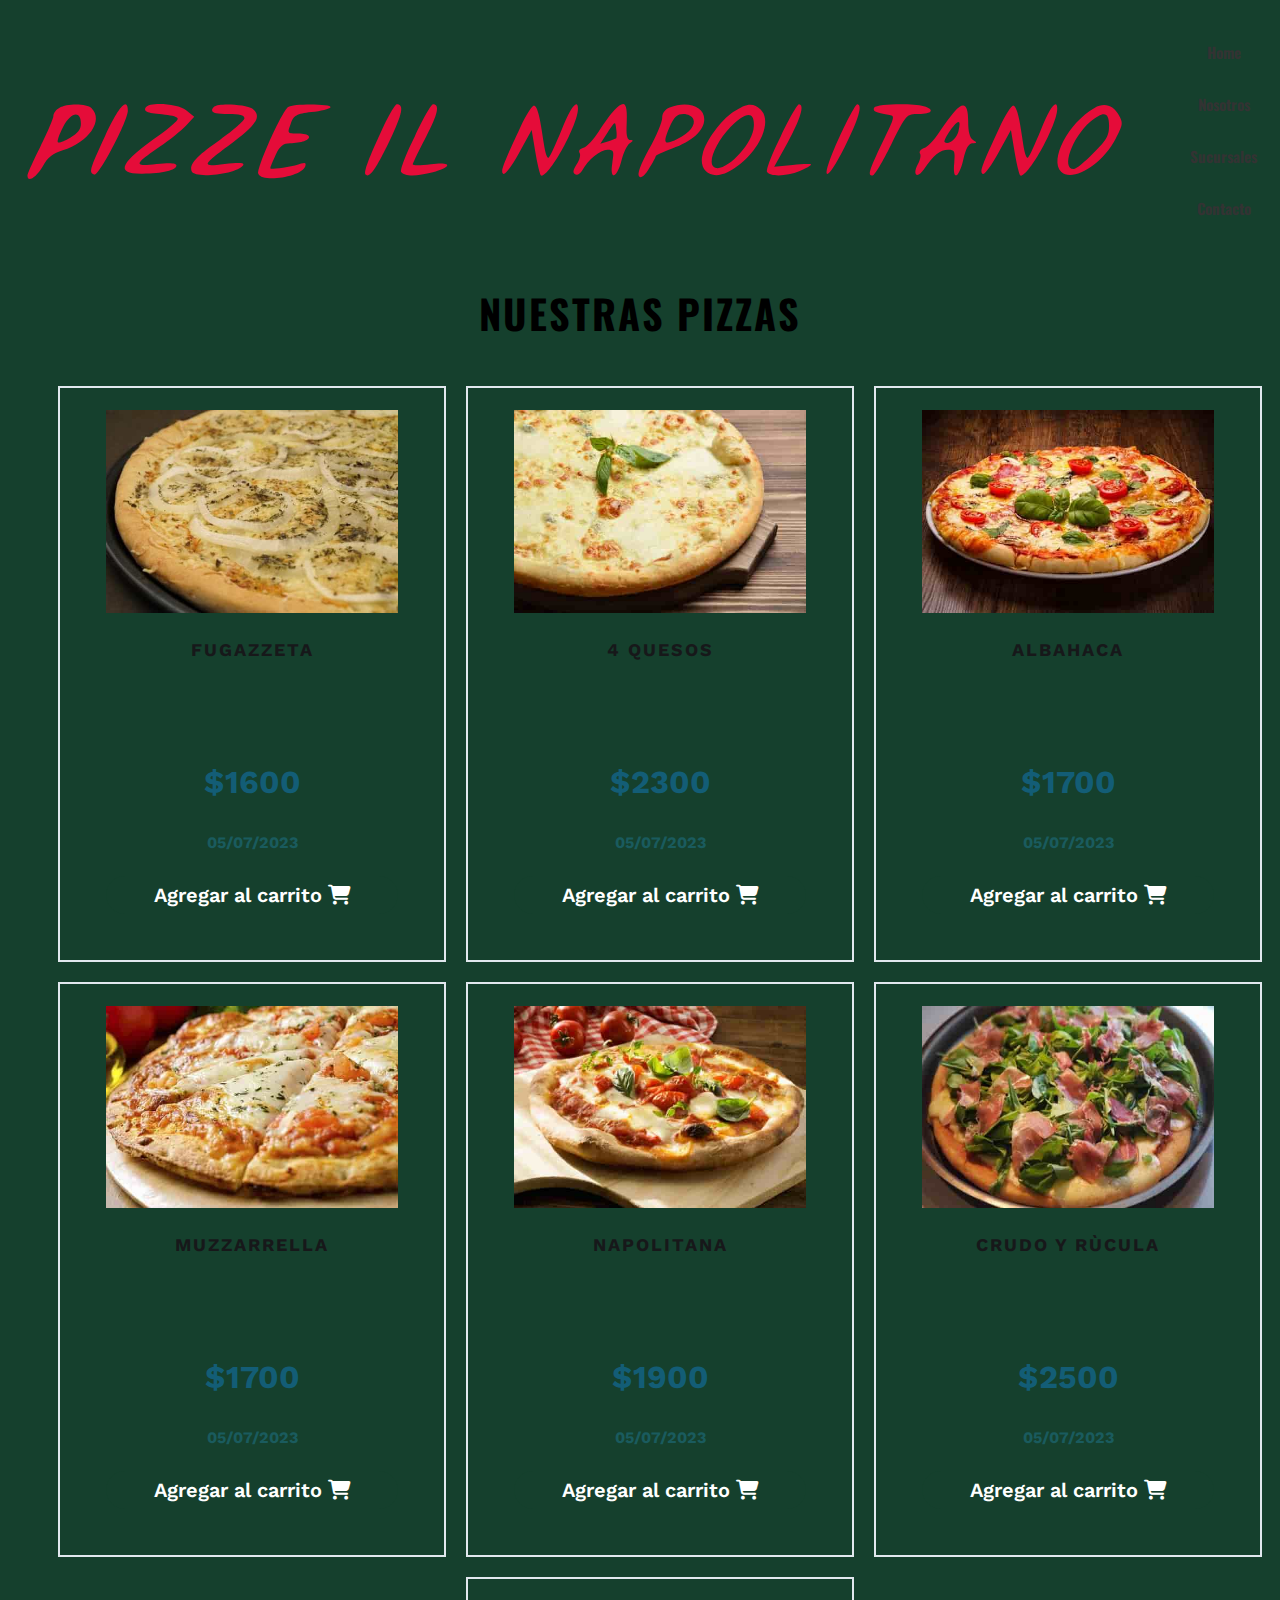
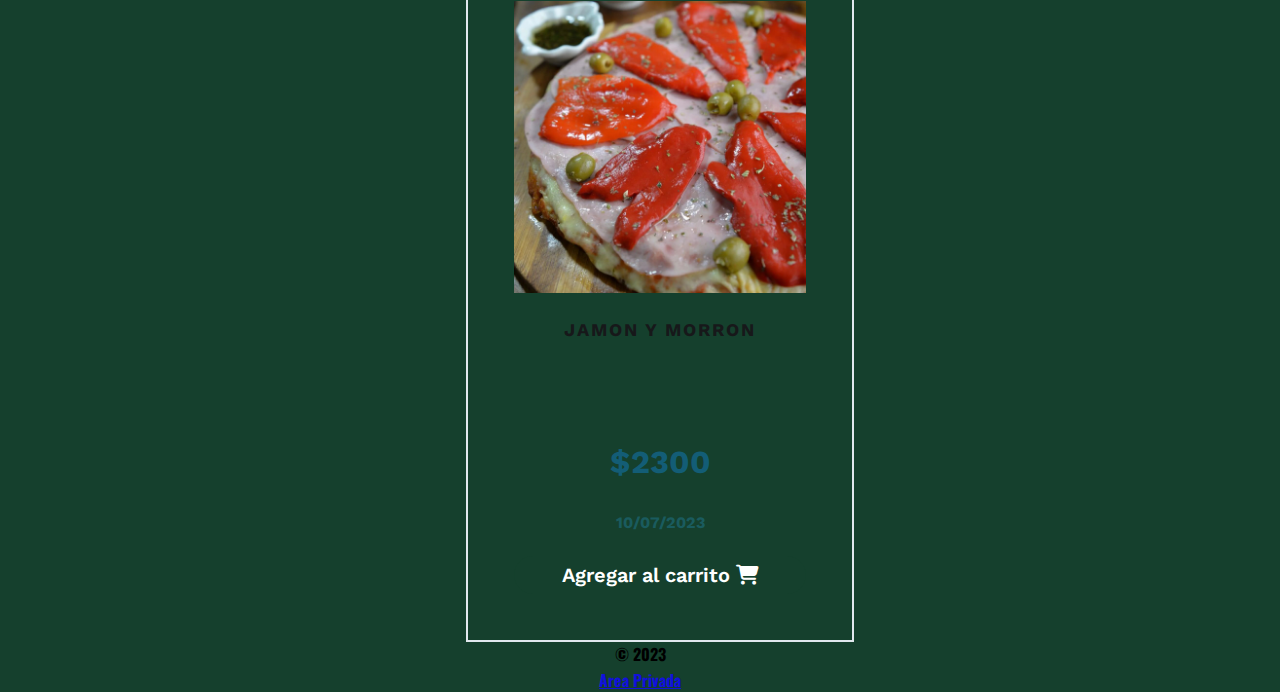
<file: index.html>
<!DOCTYPE html>
<html lang="en">
  <head>
    <meta charset="UTF-8" />
    <meta name="viewport" content="width=device-width, initial-scale=1.0" />
    <title>Pizzerìa Pizze il Napolitano</title>
    <link href="css/fontawesome.css" rel="stylesheet" />
    <link href="css/brands.css" rel="stylesheet" />
    <link href="css/solid.css" rel="stylesheet" />
    <link rel="stylesheet" href="css/styles.css" />
    <link rel="preconnect" href="https://fonts.googleapis.com" />
    <link rel="preconnect" href="https://fonts.gstatic.com" crossorigin />
    <link
      href="https://fonts.googleapis.com/css2?family=Oswald:wght@700&display=swap"
      rel="stylesheet"
    />
    <link rel="preconnect" href="https://fonts.googleapis.com" />
    <link rel="preconnect" href="https://fonts.gstatic.com" crossorigin />
    <link
      href="https://fonts.googleapis.com/css2?family=Work+Sans:ital,wght@1,600&display=swap"
      rel="stylesheet"
    />
  </head>
  <body>
    <header>
      <div id="header-container">
        <svg
          width="348pt"
          height="44pt"
          version="1.0"
          viewBox="0 0 348 44"
          xmlns="http://www.w3.org/2000/svg"
        >
          <g transform="translate(0 44) scale(.1 -.1)" fill="#e50c39">
            <path
              d="m158 289c-10-5-18-17-18-25s-18-50-40-94-40-84-40-90c0-23 26-7 47 28 16 29 32 41 62 50 80 25 127 92 89 130-15 15-76 15-100 1zm67-49c0-17-10-30-33-43-18-11-35-17-38-14s4 24 16 47c24 46 55 52 55 10z"
            />
            <path
              d="m300 203c-49-106-51-114-33-120 14-5 103 166 103 197 0 45-28 14-70-77z"
            />
            <path
              d="m425 290c-8-13 8-18 60-22 22-2 40-7 39-13 0-5-25-27-54-48-126-88-142-122-55-121 62 0 105 11 105 25 0 8-19 9-61 5-72-9-71-2 9 53 31 21 68 51 82 66l25 27-24 19c-25 21-115 27-126 9z"
            />
            <path
              d="m637 293c-17-16-3-23 43-23 35 0 50-4 50-13 0-7-34-37-75-66-75-52-96-76-88-98 9-24 142-8 159 19 5 8-11 9-57 4-74-9-74-8 29 69 71 53 86 80 56 102-18 13-105 18-117 6z"
            />
            <path
              d="m865 292c-20-14-98-190-92-206 11-29 134-10 145 23 3 10 0 12-13 8-26-11-95-20-95-14 0 4 8 22 17 42 13 27 23 35 44 35 15 0 34 3 43 6 28 11 17 24-18 24-34 0-34 0-23 30 10 26 17 30 64 36 29 3 56 10 59 15 6 11-117 12-131 1z"
            />
            <path
              d="m1160 233c-47-101-63-143-56-150 12-12 33 19 75 106 39 82 45 111 21 111-4 0-22-30-40-67z"
            />
            <path
              d="m1256 201c-27-54-46-103-42-110 9-14 49-14 98-1 62 18 58 33-6 25-31-4-56-4-56-1 0 4 18 42 41 86 37 70 43 100 21 100-5 0-30-44-56-99z"
            />
            <path
              d="m1581 227c-56-120-61-136-51-142 5-3 27 26 48 65l39 71 11-67c6-36 14-69 17-73 19-18 115 153 115 205 0 34-23 5-51-66-17-41-34-79-39-84s-11 13-15 40c-12 86-20 117-30 120-6 2-25-29-44-69z"
            />
            <path
              d="m1872 282c-9-9-30-38-47-64-16-26-38-49-48-52-11-3-16-9-12-16 4-6 0-22-9-35-11-17-13-26-5-31 7-4 16 2 22 12 19 34 56 64 78 64 20 0 21-4 15-41-9-56 15-48 29 10 6 23 17 46 25 51 11 7 12 10 2 10-9 0-13 12-12 38 4 78-3 89-38 54zm6-87c-2-1-13-6-26-10l-23-7 23 36c23 35 23 35 26 10 2-14 2-27 0-29z"
            />
            <path
              d="m2043 290c-15-6-23-18-23-32 0-13-18-56-41-97-26-48-37-77-30-84 6-6 17 2 30 24 12 19 21 36 21 39s23 14 51 24c62 21 99 56 99 90 0 40-53 58-107 36zm73-35c8-19-11-42-48-61-42-22-47-15-26 34 15 33 24 42 44 42 13 0 27-7 30-15z"
            />
            <path
              d="m2239 276c-38-26-84-89-94-129-14-53 27-82 78-56 87 45 143 152 101 193-22 22-44 20-85-8zm64-44c-2-58-97-152-125-124-17 17 10 77 53 122 48 49 75 50 72 2z"
            />
            <path
              d="m2386 201c-27-54-46-103-42-110 10-15 60-14 101 3 19 8 35 17 35 20 0 2-26 2-57-1l-57-6 42 76c39 71 53 117 34 117-4 0-30-44-56-99z"
            />
            <path
              d="m2567 198c-61-132-47-157 17-29 43 85 56 131 38 131-4 0-29-46-55-102z"
            />
            <path
              d="m2675 290c-7-11 6-17 43-22 22-3 22-4-18-86-42-88-46-102-30-102 6 0 31 43 57 95 47 95 48 95 85 95 42 0 51 14 16 24-37 10-146 7-153-4z"
            />
            <path
              d="m2923 278c-11-13-33-42-48-65s-36-45-46-48c-11-4-16-11-13-17 4-5 1-21-7-34-17-33-1-45 20-14 27 42 50 60 74 60 20 0 22-4 19-40-6-57 14-50 28 10 8 35 17 50 28 50 15 0 15 2 2 10-10 6-15 25-15 56 0 54-13 64-42 32zm12-61c-6-24-32-44-43-33-2 3 6 19 18 36 25 35 34 34 25-3z"
            />
            <path
              d="m3061 227c-56-120-61-136-51-142 5-3 27 26 48 65l39 71 11-67c6-36 14-69 17-73 19-18 115 153 115 205 0 34-23 5-51-66-17-41-34-79-39-84s-11 13-15 40c-12 86-20 117-30 120-6 2-25-29-44-69z"
            />
            <path
              d="m3355 289c-81-46-140-160-103-197 34-34 126 21 168 101 23 44 24 49 10 74-17 31-45 39-75 22zm45-55c0-31-8-45-49-85-26-27-53-49-60-49-40 0-5 98 51 146 42 35 58 31 58-12z"
            />
          </g>
        </svg>
        <nav>
          <ul>
            <li><a href="#">Home</a></li>
            <li><a href="Nosotros.html">Nosotros</a></li>
            <li><a href="Sucursales.html">Sucursales</a></li>
            <li><a href="Contact.html">Contacto</a></li>
          </ul>
        </nav>
      </div>
    </header>
    <div class="main-content">
      <h2>NUESTRAS PIZZAS</h2>
      <ul class="gallery">
        <li>
          <div class="box">
            <figure>
              <img src="img\fugazzeta_cleanup (2).jpg" alt="Pizza Fugazzeta" />
              <figcaption>
                <h3>Fugazzeta</h3>
                <p>$1600</p>
                <time>05/07/2023</time>
                <br /><button class="button" value="1">
                  Agregar al carrito <i class="fa-solid fa-cart-shopping"></i>
                </button>
              </figcaption>
            </figure>
          </div>
        </li>
        <li>
          <div class="box">
            <figure>
              <img src="img\pizza-4-quesos (2).jpg" alt="Pizza 4 Quesos" />
              <figcaption>
                <h3>4 Quesos</h3>
                <p>$2300</p>
                <time>05/07/2023</time>
                <br /><button class="button" value="2">
                  Agregar al carrito <i class="fa-solid fa-cart-shopping"></i>
                </button>
              </figcaption>
            </figure>
          </div>
        </li>
        <li>
          <div class="box">
            <figure>
              <img
                src="img\pizza-de-albahaca (2).jpg"
                alt="Pizza de Albahaca"
              />
              <figcaption>
                <h3>Albahaca</h3>
                <p>$1700</p>
                <time>05/07/2023</time>
                <br /><button class="button" value="3">
                  Agregar al carrito <i class="fa-solid fa-cart-shopping"></i>
                </button>
              </figcaption>
            </figure>
          </div>
        </li>
        <li>
          <div class="box">
            <figure>
              <img src="img\pizza-muzzarella (2).jpg" alt="Pizza Muzzarella" />
              <figcaption>
                <h3>Muzzarrella</h3>
                <p>$1700</p>
                <time>05/07/2023</time>
                <br /><button class="button" value="4">
                  Agregar al carrito <i class="fa-solid fa-cart-shopping"></i>
                </button>
              </figcaption>
            </figure>
          </div>
        </li>
        <li>
          <div class="box">
            <figure>
              <img src="img\pizza-napolitana (2).jpg" alt="Pizza Napolitana" />
              <figcaption>
                <h3>Napolitana</h3>
                <p>$1900</p>
                <time>05/07/2023</time>
                <br /><button class="button" value="5">
                  Agregar al carrito <i class="fa-solid fa-cart-shopping"></i>
                </button>
              </figcaption>
            </figure>
          </div>
        </li>
        <li>
          <div class="box">
            <figure>
              <img
                src="img\pizza-rucula-y-jamon-crudo (2).jpg"
                alt="Pizza Crudo y Rucula"
              />
              <figcaption>
                <h3>Crudo y Rùcula</h3>
                <p>$2500</p>
                <time>05/07/2023</time>
                <br /><button class="button" value="6">
                  Agregar al carrito <i class="fa-solid fa-cart-shopping"></i>
                </button>
              </figcaption>
            </figure>
          </div>
        </li>
        <li>
          <div class="box">
            <figure>
              <img src="img/jamon y morron (2).jpeg" alt="Jamon y Morron" />
              <figcaption>
                <h3>Jamon y Morron</h3>
                <p>$2300</p>
                <time>10/07/2023</time>
                <br /><button class="button" value="7">
                  Agregar al carrito <i class="fa-solid fa-cart-shopping"></i>
                </button>
              </figcaption>
            </figure>
          </div>
        </li>
      </ul>
    </div>
    <a href="login.html">Area Privada</a>
    <footer><p>&copy; 2023</p></footer>
    <script src="js/main.js"></script>
  </body>
</html>
</file>
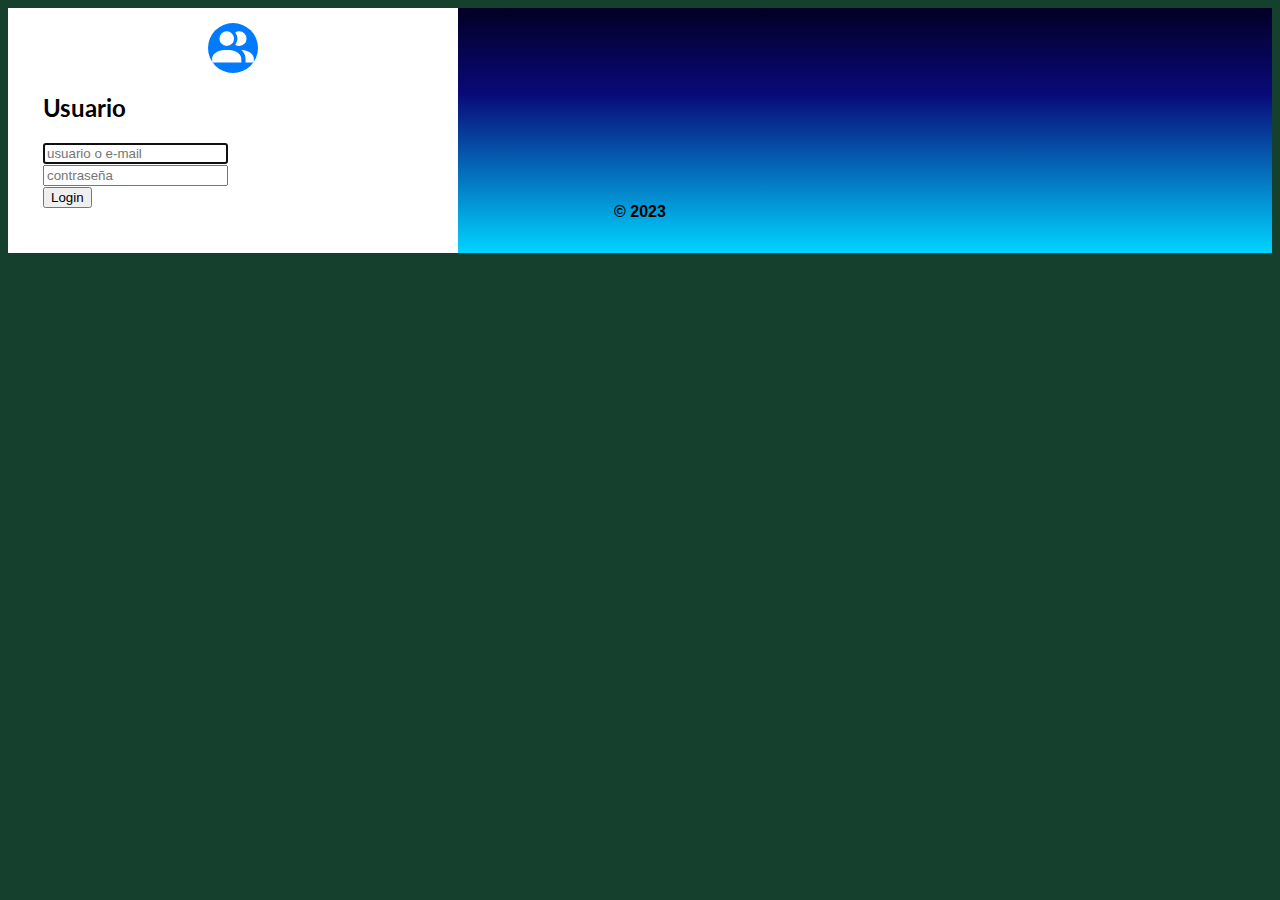
<file: login.html>
<!DOCTYPE html>
<html lang="en">
  <head>
    <meta charset="UTF-8" />
    <meta name="viewport" content="width=, initial-scale=1.0" />
    <title>Pizzeria</title>
    <link rel="stylesheet" href="css/styles.css" />
    <link
      href="https://cdn.jsdelivr.net/npm/bootstrap@5.0.2/dist/css/bootstrap.min.css"
      rel="stylesheet"
      integrity="sha384-EVSTQN3/azprG1Anm3QDgpJLIm9Nao0Yz1ztcQTwFspd3yD65VohhpuuCOmLASjC"
      crossorigin="anonymous"
    />
    <link rel="preconnect" href="https://fonts.googleapis.com" />
    <link rel="preconnect" href="https://fonts.gstatic.com" crossorigin />
    <link
      href="https://fonts.googleapis.com/css2?family=Lato:ital@1&display=swap"
      rel="stylesheet"
    />
    <link rel="preconnect" href="https://fonts.googleapis.com" />
    <link rel="preconnect" href="https://fonts.gstatic.com" crossorigin />
    <link
      href="https://fonts.googleapis.com/css2?family=Lato&display=swap"
      rel="stylesheet"
    />
  </head>
  <body>
    <div
      class="container d-flex align-items-center justify-content-center vh-100"
    >
      <form class="form-sigin" action="login.php" method="post" accept-charset="UTF-8">
        <div class="icon d-flex align-items-center justify-content-center">
          <svg
            xmlns="http://www.w3.org/2000/svg"
            width="40"
            height="40"
            viewBox="0 0 24 24"
          >
            <path
              fill="currentColor"
              d="M16 17v2H2v-2s0-4 7-4s7 4 7 4m-3.5-9.5A3.5 3.5 0 1 0 9 11a3.5 3.5 0 0 0 3.5-3.5m3.44 5.5A5.32 5.32 0 0 1 18 17v2h4v-2s0-3.63-6.06-4M15 4a3.39 3.39 0 0 0-1.93.59a5 5 0 0 1 0 5.82A3.39 3.39 0 0 0 15 11a3.5 3.5 0 0 0 0-7Z"
            />
          </svg>
        </div>
        <h2>Usuario</h2>
        <input
          class="form-control"
          type="text" name="username" 
          placeholder="usuario o e-mail"
          required
          autofocus
        />
        <br />
        <input
          class="form-control"
          type="password" name="password"
          placeholder="contraseña"
          required
        />
        <br />
        <div class="text-center">
          <button btn btn-primary btn-lg btn-block>Login</button>
        </div>
      </form>
    </div>
    <footer><p>&copy; 2023</p></footer>
    <script
      src="https://cdn.jsdelivr.net/npm/bootstrap@5.0.2/dist/js/bootstrap.bundle.min.js"
      integrity="sha384-MrcW6ZMFYlzcLA8Nl+NtUVF0sA7MsXsP1UyJoMp4YLEuNSfAP+JcXn/tWtIaxVXM"
      crossorigin="anonymous"
    ></script>
  </body>
</html>
</file>
<file: css/styles.css>
body {
  background-color: #15402d;
}

.container {
  font-family: "Lato", sans-serif;
  background: rgb(2, 0, 36);
  background: linear-gradient(
    180deg,
    rgba(2, 0, 36, 1) 0%,
    rgba(9, 9, 121, 1) 35%,
    rgba(0, 212, 255, 1) 100%
  );
}

#header-container {
  display: flex;
  flex-direction: row;
  justify-content: space-between;
  align-items: center;
  margin-top: 10px;
  font-family: "Oswald", sans-serif;
}
nav {
  display: flex;
  flex-direction: row;
}
nav ul li {
  list-style: none;
  display: inline;
}
nav ul li a {
  padding: 15px;
  text-decoration: none;
  color: #333;
  font-size: 15px;
}
nav ul li a:hover {
  background: #e50c39;
  color: #fff;
}
.main-content h2 {
  display: flex;
  justify-content: center;
  font-family: "Oswald", sans-serif;
  font-size: 2.5rem;
  color: #000;
  letter-spacing: 2px;
}
.gallery {
  font-family: "Work Sans", sans-serif;
  display: flex;
  justify-content: center;
  flex-wrap: wrap;
}
.gallery li {
  display: flex;
  list-style: none;
  width: calc(100% / 3);
  padding: 10px;
  box-sizing: border-box;
}
.gallery li .box {
  border: 2px solid #e1e8ee;
  padding: 6px 6px 30px 6px;
}
.gallery li .box img {
  width: 100%;
  max-width: 100%;
  height: auto;
  margin-bottom: 6px;
  justify-content: center;
}
h3 {
  margin-bottom: 6px;
  text-align: center;
  font-size: 1.125rem;
  font-weight: bold;
  line-height: 100%;
  text-transform: uppercase;
  color: #17181a;
  letter-spacing: 2px;
  height: 10vh;
}
p {
  text-align: center;
  font-size: 2rem;
  font-weight: bold;
  color: #135d76;
}
time {
  display: flex;
  justify-content: center;
  font-size: 1rem;
  font-weight: bold;
  color: #1a5b5e;
}
.button {
  margin-top: 5px;
  width: 100%;
  padding: 7px;
  border: none;
  background-color: #15402d;
  border-radius: 20px;
  cursor: pointer;
  font-size: 1.25rem;
  font-weight: 600;
  color: #fff;
  font-family: "Work Sans", sans-serif;
}
footer p {
  display: flex;
  justify-content: center;
  color: #000;
  font-size: 1rem;
  font-family: "Oswald", sans-serif;
  font-weight: bold;
  margin-top: -50px;
}

@media (max-width: 960px) {
  #header-container {
    flex-direction: column;
  }
  .gallery {
    flex-direction: column;
    margin-top: 60px;
  }
  .gallery li {
    width: 100%;
    justify-content: center;
  }
} /*css querys*/
svg {
  width: 100%;
  max-width: 100%;
  height: auto;
}
a {
  display: flex;
  justify-content: center;
  color: #11d;
  font-size: 1rem;
  font-family: "Oswald", sans-serif;
  font-weight: bold;
}

.form-sigin {
  max-width: 380px;
  background-color: #fff;
  border: none;
  padding: 15px 35px 45px 35px;
}

.icon {
  width: 50px;
  height: 50px;
  color: #fff;
  background-color: #007bff;
  border-radius: 50%;
  margin: 0 auto;
  margin-bottom: 10px;
}
</file>
<file: css/brands.css>
/*!
 * Font Awesome Free 6.4.0 by @fontawesome - https://fontawesome.com
 * License - https://fontawesome.com/license/free (Icons: CC BY 4.0, Fonts: SIL OFL 1.1, Code: MIT License)
 * Copyright 2023 Fonticons, Inc.
 */
:root, :host {
  --fa-style-family-brands: 'Font Awesome 6 Brands';
  --fa-font-brands: normal 400 1em/1 'Font Awesome 6 Brands'; }

@font-face {
  font-family: 'Font Awesome 6 Brands';
  font-style: normal;
  font-weight: 400;
  font-display: block;
  src: url("../webfonts/fa-brands-400.woff2") format("woff2"), url("../webfonts/fa-brands-400.ttf") format("truetype"); }

.fab,
.fa-brands {
  font-weight: 400; }

.fa-monero:before {
  content: "\f3d0"; }

.fa-hooli:before {
  content: "\f427"; }

.fa-yelp:before {
  content: "\f1e9"; }

.fa-cc-visa:before {
  content: "\f1f0"; }

.fa-lastfm:before {
  content: "\f202"; }

.fa-shopware:before {
  content: "\f5b5"; }

.fa-creative-commons-nc:before {
  content: "\f4e8"; }

.fa-aws:before {
  content: "\f375"; }

.fa-redhat:before {
  content: "\f7bc"; }

.fa-yoast:before {
  content: "\f2b1"; }

.fa-cloudflare:before {
  content: "\e07d"; }

.fa-ups:before {
  content: "\f7e0"; }

.fa-wpexplorer:before {
  content: "\f2de"; }

.fa-dyalog:before {
  content: "\f399"; }

.fa-bity:before {
  content: "\f37a"; }

.fa-stackpath:before {
  content: "\f842"; }

.fa-buysellads:before {
  content: "\f20d"; }

.fa-first-order:before {
  content: "\f2b0"; }

.fa-modx:before {
  content: "\f285"; }

.fa-guilded:before {
  content: "\e07e"; }

.fa-vnv:before {
  content: "\f40b"; }

.fa-square-js:before {
  content: "\f3b9"; }

.fa-js-square:before {
  content: "\f3b9"; }

.fa-microsoft:before {
  content: "\f3ca"; }

.fa-qq:before {
  content: "\f1d6"; }

.fa-orcid:before {
  content: "\f8d2"; }

.fa-java:before {
  content: "\f4e4"; }

.fa-invision:before {
  content: "\f7b0"; }

.fa-creative-commons-pd-alt:before {
  content: "\f4ed"; }

.fa-centercode:before {
  content: "\f380"; }

.fa-glide-g:before {
  content: "\f2a6"; }

.fa-drupal:before {
  content: "\f1a9"; }

.fa-hire-a-helper:before {
  content: "\f3b0"; }

.fa-creative-commons-by:before {
  content: "\f4e7"; }

.fa-unity:before {
  content: "\e049"; }

.fa-whmcs:before {
  content: "\f40d"; }

.fa-rocketchat:before {
  content: "\f3e8"; }

.fa-vk:before {
  content: "\f189"; }

.fa-untappd:before {
  content: "\f405"; }

.fa-mailchimp:before {
  content: "\f59e"; }

.fa-css3-alt:before {
  content: "\f38b"; }

.fa-square-reddit:before {
  content: "\f1a2"; }

.fa-reddit-square:before {
  content: "\f1a2"; }

.fa-vimeo-v:before {
  content: "\f27d"; }

.fa-contao:before {
  content: "\f26d"; }

.fa-square-font-awesome:before {
  content: "\e5ad"; }

.fa-deskpro:before {
  content: "\f38f"; }

.fa-sistrix:before {
  content: "\f3ee"; }

.fa-square-instagram:before {
  content: "\e055"; }

.fa-instagram-square:before {
  content: "\e055"; }

.fa-battle-net:before {
  content: "\f835"; }

.fa-the-red-yeti:before {
  content: "\f69d"; }

.fa-square-hacker-news:before {
  content: "\f3af"; }

.fa-hacker-news-square:before {
  content: "\f3af"; }

.fa-edge:before {
  content: "\f282"; }

.fa-napster:before {
  content: "\f3d2"; }

.fa-square-snapchat:before {
  content: "\f2ad"; }

.fa-snapchat-square:before {
  content: "\f2ad"; }

.fa-google-plus-g:before {
  content: "\f0d5"; }

.fa-artstation:before {
  content: "\f77a"; }

.fa-markdown:before {
  content: "\f60f"; }

.fa-sourcetree:before {
  content: "\f7d3"; }

.fa-google-plus:before {
  content: "\f2b3"; }

.fa-diaspora:before {
  content: "\f791"; }

.fa-foursquare:before {
  content: "\f180"; }

.fa-stack-overflow:before {
  content: "\f16c"; }

.fa-github-alt:before {
  content: "\f113"; }

.fa-phoenix-squadron:before {
  content: "\f511"; }

.fa-pagelines:before {
  content: "\f18c"; }

.fa-algolia:before {
  content: "\f36c"; }

.fa-red-river:before {
  content: "\f3e3"; }

.fa-creative-commons-sa:before {
  content: "\f4ef"; }

.fa-safari:before {
  content: "\f267"; }

.fa-google:before {
  content: "\f1a0"; }

.fa-square-font-awesome-stroke:before {
  content: "\f35c"; }

.fa-font-awesome-alt:before {
  content: "\f35c"; }

.fa-atlassian:before {
  content: "\f77b"; }

.fa-linkedin-in:before {
  content: "\f0e1"; }

.fa-digital-ocean:before {
  content: "\f391"; }

.fa-nimblr:before {
  content: "\f5a8"; }

.fa-chromecast:before {
  content: "\f838"; }

.fa-evernote:before {
  content: "\f839"; }

.fa-hacker-news:before {
  content: "\f1d4"; }

.fa-creative-commons-sampling:before {
  content: "\f4f0"; }

.fa-adversal:before {
  content: "\f36a"; }

.fa-creative-commons:before {
  content: "\f25e"; }

.fa-watchman-monitoring:before {
  content: "\e087"; }

.fa-fonticons:before {
  content: "\f280"; }

.fa-weixin:before {
  content: "\f1d7"; }

.fa-shirtsinbulk:before {
  content: "\f214"; }

.fa-codepen:before {
  content: "\f1cb"; }

.fa-git-alt:before {
  content: "\f841"; }

.fa-lyft:before {
  content: "\f3c3"; }

.fa-rev:before {
  content: "\f5b2"; }

.fa-windows:before {
  content: "\f17a"; }

.fa-wizards-of-the-coast:before {
  content: "\f730"; }

.fa-square-viadeo:before {
  content: "\f2aa"; }

.fa-viadeo-square:before {
  content: "\f2aa"; }

.fa-meetup:before {
  content: "\f2e0"; }

.fa-centos:before {
  content: "\f789"; }

.fa-adn:before {
  content: "\f170"; }

.fa-cloudsmith:before {
  content: "\f384"; }

.fa-pied-piper-alt:before {
  content: "\f1a8"; }

.fa-square-dribbble:before {
  content: "\f397"; }

.fa-dribbble-square:before {
  content: "\f397"; }

.fa-codiepie:before {
  content: "\f284"; }

.fa-node:before {
  content: "\f419"; }

.fa-mix:before {
  content: "\f3cb"; }

.fa-steam:before {
  content: "\f1b6"; }

.fa-cc-apple-pay:before {
  content: "\f416"; }

.fa-scribd:before {
  content: "\f28a"; }

.fa-openid:before {
  content: "\f19b"; }

.fa-instalod:before {
  content: "\e081"; }

.fa-expeditedssl:before {
  content: "\f23e"; }

.fa-sellcast:before {
  content: "\f2da"; }

.fa-square-twitter:before {
  content: "\f081"; }

.fa-twitter-square:before {
  content: "\f081"; }

.fa-r-project:before {
  content: "\f4f7"; }

.fa-delicious:before {
  content: "\f1a5"; }

.fa-freebsd:before {
  content: "\f3a4"; }

.fa-vuejs:before {
  content: "\f41f"; }

.fa-accusoft:before {
  content: "\f369"; }

.fa-ioxhost:before {
  content: "\f208"; }

.fa-fonticons-fi:before {
  content: "\f3a2"; }

.fa-app-store:before {
  content: "\f36f"; }

.fa-cc-mastercard:before {
  content: "\f1f1"; }

.fa-itunes-note:before {
  content: "\f3b5"; }

.fa-golang:before {
  content: "\e40f"; }

.fa-kickstarter:before {
  content: "\f3bb"; }

.fa-grav:before {
  content: "\f2d6"; }

.fa-weibo:before {
  content: "\f18a"; }

.fa-uncharted:before {
  content: "\e084"; }

.fa-firstdraft:before {
  content: "\f3a1"; }

.fa-square-youtube:before {
  content: "\f431"; }

.fa-youtube-square:before {
  content: "\f431"; }

.fa-wikipedia-w:before {
  content: "\f266"; }

.fa-wpressr:before {
  content: "\f3e4"; }

.fa-rendact:before {
  content: "\f3e4"; }

.fa-angellist:before {
  content: "\f209"; }

.fa-galactic-republic:before {
  content: "\f50c"; }

.fa-nfc-directional:before {
  content: "\e530"; }

.fa-skype:before {
  content: "\f17e"; }

.fa-joget:before {
  content: "\f3b7"; }

.fa-fedora:before {
  content: "\f798"; }

.fa-stripe-s:before {
  content: "\f42a"; }

.fa-meta:before {
  content: "\e49b"; }

.fa-laravel:before {
  content: "\f3bd"; }

.fa-hotjar:before {
  content: "\f3b1"; }

.fa-bluetooth-b:before {
  content: "\f294"; }

.fa-sticker-mule:before {
  content: "\f3f7"; }

.fa-creative-commons-zero:before {
  content: "\f4f3"; }

.fa-hips:before {
  content: "\f452"; }

.fa-behance:before {
  content: "\f1b4"; }

.fa-reddit:before {
  content: "\f1a1"; }

.fa-discord:before {
  content: "\f392"; }

.fa-chrome:before {
  content: "\f268"; }

.fa-app-store-ios:before {
  content: "\f370"; }

.fa-cc-discover:before {
  content: "\f1f2"; }

.fa-wpbeginner:before {
  content: "\f297"; }

.fa-confluence:before {
  content: "\f78d"; }

.fa-mdb:before {
  content: "\f8ca"; }

.fa-dochub:before {
  content: "\f394"; }

.fa-accessible-icon:before {
  content: "\f368"; }

.fa-ebay:before {
  content: "\f4f4"; }

.fa-amazon:before {
  content: "\f270"; }

.fa-unsplash:before {
  content: "\e07c"; }

.fa-yarn:before {
  content: "\f7e3"; }

.fa-square-steam:before {
  content: "\f1b7"; }

.fa-steam-square:before {
  content: "\f1b7"; }

.fa-500px:before {
  content: "\f26e"; }

.fa-square-vimeo:before {
  content: "\f194"; }

.fa-vimeo-square:before {
  content: "\f194"; }

.fa-asymmetrik:before {
  content: "\f372"; }

.fa-font-awesome:before {
  content: "\f2b4"; }

.fa-font-awesome-flag:before {
  content: "\f2b4"; }

.fa-font-awesome-logo-full:before {
  content: "\f2b4"; }

.fa-gratipay:before {
  content: "\f184"; }

.fa-apple:before {
  content: "\f179"; }

.fa-hive:before {
  content: "\e07f"; }

.fa-gitkraken:before {
  content: "\f3a6"; }

.fa-keybase:before {
  content: "\f4f5"; }

.fa-apple-pay:before {
  content: "\f415"; }

.fa-padlet:before {
  content: "\e4a0"; }

.fa-amazon-pay:before {
  content: "\f42c"; }

.fa-square-github:before {
  content: "\f092"; }

.fa-github-square:before {
  content: "\f092"; }

.fa-stumbleupon:before {
  content: "\f1a4"; }

.fa-fedex:before {
  content: "\f797"; }

.fa-phoenix-framework:before {
  content: "\f3dc"; }

.fa-shopify:before {
  content: "\e057"; }

.fa-neos:before {
  content: "\f612"; }

.fa-hackerrank:before {
  content: "\f5f7"; }

.fa-researchgate:before {
  content: "\f4f8"; }

.fa-swift:before {
  content: "\f8e1"; }

.fa-angular:before {
  content: "\f420"; }

.fa-speakap:before {
  content: "\f3f3"; }

.fa-angrycreative:before {
  content: "\f36e"; }

.fa-y-combinator:before {
  content: "\f23b"; }

.fa-empire:before {
  content: "\f1d1"; }

.fa-envira:before {
  content: "\f299"; }

.fa-square-gitlab:before {
  content: "\e5ae"; }

.fa-gitlab-square:before {
  content: "\e5ae"; }

.fa-studiovinari:before {
  content: "\f3f8"; }

.fa-pied-piper:before {
  content: "\f2ae"; }

.fa-wordpress:before {
  content: "\f19a"; }

.fa-product-hunt:before {
  content: "\f288"; }

.fa-firefox:before {
  content: "\f269"; }

.fa-linode:before {
  content: "\f2b8"; }

.fa-goodreads:before {
  content: "\f3a8"; }

.fa-square-odnoklassniki:before {
  content: "\f264"; }

.fa-odnoklassniki-square:before {
  content: "\f264"; }

.fa-jsfiddle:before {
  content: "\f1cc"; }

.fa-sith:before {
  content: "\f512"; }

.fa-themeisle:before {
  content: "\f2b2"; }

.fa-page4:before {
  content: "\f3d7"; }

.fa-hashnode:before {
  content: "\e499"; }

.fa-react:before {
  content: "\f41b"; }

.fa-cc-paypal:before {
  content: "\f1f4"; }

.fa-squarespace:before {
  content: "\f5be"; }

.fa-cc-stripe:before {
  content: "\f1f5"; }

.fa-creative-commons-share:before {
  content: "\f4f2"; }

.fa-bitcoin:before {
  content: "\f379"; }

.fa-keycdn:before {
  content: "\f3ba"; }

.fa-opera:before {
  content: "\f26a"; }

.fa-itch-io:before {
  content: "\f83a"; }

.fa-umbraco:before {
  content: "\f8e8"; }

.fa-galactic-senate:before {
  content: "\f50d"; }

.fa-ubuntu:before {
  content: "\f7df"; }

.fa-draft2digital:before {
  content: "\f396"; }

.fa-stripe:before {
  content: "\f429"; }

.fa-houzz:before {
  content: "\f27c"; }

.fa-gg:before {
  content: "\f260"; }

.fa-dhl:before {
  content: "\f790"; }

.fa-square-pinterest:before {
  content: "\f0d3"; }

.fa-pinterest-square:before {
  content: "\f0d3"; }

.fa-xing:before {
  content: "\f168"; }

.fa-blackberry:before {
  content: "\f37b"; }

.fa-creative-commons-pd:before {
  content: "\f4ec"; }

.fa-playstation:before {
  content: "\f3df"; }

.fa-quinscape:before {
  content: "\f459"; }

.fa-less:before {
  content: "\f41d"; }

.fa-blogger-b:before {
  content: "\f37d"; }

.fa-opencart:before {
  content: "\f23d"; }

.fa-vine:before {
  content: "\f1ca"; }

.fa-paypal:before {
  content: "\f1ed"; }

.fa-gitlab:before {
  content: "\f296"; }

.fa-typo3:before {
  content: "\f42b"; }

.fa-reddit-alien:before {
  content: "\f281"; }

.fa-yahoo:before {
  content: "\f19e"; }

.fa-dailymotion:before {
  content: "\e052"; }

.fa-affiliatetheme:before {
  content: "\f36b"; }

.fa-pied-piper-pp:before {
  content: "\f1a7"; }

.fa-bootstrap:before {
  content: "\f836"; }

.fa-odnoklassniki:before {
  content: "\f263"; }

.fa-nfc-symbol:before {
  content: "\e531"; }

.fa-ethereum:before {
  content: "\f42e"; }

.fa-speaker-deck:before {
  content: "\f83c"; }

.fa-creative-commons-nc-eu:before {
  content: "\f4e9"; }

.fa-patreon:before {
  content: "\f3d9"; }

.fa-avianex:before {
  content: "\f374"; }

.fa-ello:before {
  content: "\f5f1"; }

.fa-gofore:before {
  content: "\f3a7"; }

.fa-bimobject:before {
  content: "\f378"; }

.fa-facebook-f:before {
  content: "\f39e"; }

.fa-square-google-plus:before {
  content: "\f0d4"; }

.fa-google-plus-square:before {
  content: "\f0d4"; }

.fa-mandalorian:before {
  content: "\f50f"; }

.fa-first-order-alt:before {
  content: "\f50a"; }

.fa-osi:before {
  content: "\f41a"; }

.fa-google-wallet:before {
  content: "\f1ee"; }

.fa-d-and-d-beyond:before {
  content: "\f6ca"; }

.fa-periscope:before {
  content: "\f3da"; }

.fa-fulcrum:before {
  content: "\f50b"; }

.fa-cloudscale:before {
  content: "\f383"; }

.fa-forumbee:before {
  content: "\f211"; }

.fa-mizuni:before {
  content: "\f3cc"; }

.fa-schlix:before {
  content: "\f3ea"; }

.fa-square-xing:before {
  content: "\f169"; }

.fa-xing-square:before {
  content: "\f169"; }

.fa-bandcamp:before {
  content: "\f2d5"; }

.fa-wpforms:before {
  content: "\f298"; }

.fa-cloudversify:before {
  content: "\f385"; }

.fa-usps:before {
  content: "\f7e1"; }

.fa-megaport:before {
  content: "\f5a3"; }

.fa-magento:before {
  content: "\f3c4"; }

.fa-spotify:before {
  content: "\f1bc"; }

.fa-optin-monster:before {
  content: "\f23c"; }

.fa-fly:before {
  content: "\f417"; }

.fa-aviato:before {
  content: "\f421"; }

.fa-itunes:before {
  content: "\f3b4"; }

.fa-cuttlefish:before {
  content: "\f38c"; }

.fa-blogger:before {
  content: "\f37c"; }

.fa-flickr:before {
  content: "\f16e"; }

.fa-viber:before {
  content: "\f409"; }

.fa-soundcloud:before {
  content: "\f1be"; }

.fa-digg:before {
  content: "\f1a6"; }

.fa-tencent-weibo:before {
  content: "\f1d5"; }

.fa-symfony:before {
  content: "\f83d"; }

.fa-maxcdn:before {
  content: "\f136"; }

.fa-etsy:before {
  content: "\f2d7"; }

.fa-facebook-messenger:before {
  content: "\f39f"; }

.fa-audible:before {
  content: "\f373"; }

.fa-think-peaks:before {
  content: "\f731"; }

.fa-bilibili:before {
  content: "\e3d9"; }

.fa-erlang:before {
  content: "\f39d"; }

.fa-cotton-bureau:before {
  content: "\f89e"; }

.fa-dashcube:before {
  content: "\f210"; }

.fa-42-group:before {
  content: "\e080"; }

.fa-innosoft:before {
  content: "\e080"; }

.fa-stack-exchange:before {
  content: "\f18d"; }

.fa-elementor:before {
  content: "\f430"; }

.fa-square-pied-piper:before {
  content: "\e01e"; }

.fa-pied-piper-square:before {
  content: "\e01e"; }

.fa-creative-commons-nd:before {
  content: "\f4eb"; }

.fa-palfed:before {
  content: "\f3d8"; }

.fa-superpowers:before {
  content: "\f2dd"; }

.fa-resolving:before {
  content: "\f3e7"; }

.fa-xbox:before {
  content: "\f412"; }

.fa-searchengin:before {
  content: "\f3eb"; }

.fa-tiktok:before {
  content: "\e07b"; }

.fa-square-facebook:before {
  content: "\f082"; }

.fa-facebook-square:before {
  content: "\f082"; }

.fa-renren:before {
  content: "\f18b"; }

.fa-linux:before {
  content: "\f17c"; }

.fa-glide:before {
  content: "\f2a5"; }

.fa-linkedin:before {
  content: "\f08c"; }

.fa-hubspot:before {
  content: "\f3b2"; }

.fa-deploydog:before {
  content: "\f38e"; }

.fa-twitch:before {
  content: "\f1e8"; }

.fa-ravelry:before {
  content: "\f2d9"; }

.fa-mixer:before {
  content: "\e056"; }

.fa-square-lastfm:before {
  content: "\f203"; }

.fa-lastfm-square:before {
  content: "\f203"; }

.fa-vimeo:before {
  content: "\f40a"; }

.fa-mendeley:before {
  content: "\f7b3"; }

.fa-uniregistry:before {
  content: "\f404"; }

.fa-figma:before {
  content: "\f799"; }

.fa-creative-commons-remix:before {
  content: "\f4ee"; }

.fa-cc-amazon-pay:before {
  content: "\f42d"; }

.fa-dropbox:before {
  content: "\f16b"; }

.fa-instagram:before {
  content: "\f16d"; }

.fa-cmplid:before {
  content: "\e360"; }

.fa-facebook:before {
  content: "\f09a"; }

.fa-gripfire:before {
  content: "\f3ac"; }

.fa-jedi-order:before {
  content: "\f50e"; }

.fa-uikit:before {
  content: "\f403"; }

.fa-fort-awesome-alt:before {
  content: "\f3a3"; }

.fa-phabricator:before {
  content: "\f3db"; }

.fa-ussunnah:before {
  content: "\f407"; }

.fa-earlybirds:before {
  content: "\f39a"; }

.fa-trade-federation:before {
  content: "\f513"; }

.fa-autoprefixer:before {
  content: "\f41c"; }

.fa-whatsapp:before {
  content: "\f232"; }

.fa-slideshare:before {
  content: "\f1e7"; }

.fa-google-play:before {
  content: "\f3ab"; }

.fa-viadeo:before {
  content: "\f2a9"; }

.fa-line:before {
  content: "\f3c0"; }

.fa-google-drive:before {
  content: "\f3aa"; }

.fa-servicestack:before {
  content: "\f3ec"; }

.fa-simplybuilt:before {
  content: "\f215"; }

.fa-bitbucket:before {
  content: "\f171"; }

.fa-imdb:before {
  content: "\f2d8"; }

.fa-deezer:before {
  content: "\e077"; }

.fa-raspberry-pi:before {
  content: "\f7bb"; }

.fa-jira:before {
  content: "\f7b1"; }

.fa-docker:before {
  content: "\f395"; }

.fa-screenpal:before {
  content: "\e570"; }

.fa-bluetooth:before {
  content: "\f293"; }

.fa-gitter:before {
  content: "\f426"; }

.fa-d-and-d:before {
  content: "\f38d"; }

.fa-microblog:before {
  content: "\e01a"; }

.fa-cc-diners-club:before {
  content: "\f24c"; }

.fa-gg-circle:before {
  content: "\f261"; }

.fa-pied-piper-hat:before {
  content: "\f4e5"; }

.fa-kickstarter-k:before {
  content: "\f3bc"; }

.fa-yandex:before {
  content: "\f413"; }

.fa-readme:before {
  content: "\f4d5"; }

.fa-html5:before {
  content: "\f13b"; }

.fa-sellsy:before {
  content: "\f213"; }

.fa-sass:before {
  content: "\f41e"; }

.fa-wirsindhandwerk:before {
  content: "\e2d0"; }

.fa-wsh:before {
  content: "\e2d0"; }

.fa-buromobelexperte:before {
  content: "\f37f"; }

.fa-salesforce:before {
  content: "\f83b"; }

.fa-octopus-deploy:before {
  content: "\e082"; }

.fa-medapps:before {
  content: "\f3c6"; }

.fa-ns8:before {
  content: "\f3d5"; }

.fa-pinterest-p:before {
  content: "\f231"; }

.fa-apper:before {
  content: "\f371"; }

.fa-fort-awesome:before {
  content: "\f286"; }

.fa-waze:before {
  content: "\f83f"; }

.fa-cc-jcb:before {
  content: "\f24b"; }

.fa-snapchat:before {
  content: "\f2ab"; }

.fa-snapchat-ghost:before {
  content: "\f2ab"; }

.fa-fantasy-flight-games:before {
  content: "\f6dc"; }

.fa-rust:before {
  content: "\e07a"; }

.fa-wix:before {
  content: "\f5cf"; }

.fa-square-behance:before {
  content: "\f1b5"; }

.fa-behance-square:before {
  content: "\f1b5"; }

.fa-supple:before {
  content: "\f3f9"; }

.fa-rebel:before {
  content: "\f1d0"; }

.fa-css3:before {
  content: "\f13c"; }

.fa-staylinked:before {
  content: "\f3f5"; }

.fa-kaggle:before {
  content: "\f5fa"; }

.fa-space-awesome:before {
  content: "\e5ac"; }

.fa-deviantart:before {
  content: "\f1bd"; }

.fa-cpanel:before {
  content: "\f388"; }

.fa-goodreads-g:before {
  content: "\f3a9"; }

.fa-square-git:before {
  content: "\f1d2"; }

.fa-git-square:before {
  content: "\f1d2"; }

.fa-square-tumblr:before {
  content: "\f174"; }

.fa-tumblr-square:before {
  content: "\f174"; }

.fa-trello:before {
  content: "\f181"; }

.fa-creative-commons-nc-jp:before {
  content: "\f4ea"; }

.fa-get-pocket:before {
  content: "\f265"; }

.fa-perbyte:before {
  content: "\e083"; }

.fa-grunt:before {
  content: "\f3ad"; }

.fa-weebly:before {
  content: "\f5cc"; }

.fa-connectdevelop:before {
  content: "\f20e"; }

.fa-leanpub:before {
  content: "\f212"; }

.fa-black-tie:before {
  content: "\f27e"; }

.fa-themeco:before {
  content: "\f5c6"; }

.fa-python:before {
  content: "\f3e2"; }

.fa-android:before {
  content: "\f17b"; }

.fa-bots:before {
  content: "\e340"; }

.fa-free-code-camp:before {
  content: "\f2c5"; }

.fa-hornbill:before {
  content: "\f592"; }

.fa-js:before {
  content: "\f3b8"; }

.fa-ideal:before {
  content: "\e013"; }

.fa-git:before {
  content: "\f1d3"; }

.fa-dev:before {
  content: "\f6cc"; }

.fa-sketch:before {
  content: "\f7c6"; }

.fa-yandex-international:before {
  content: "\f414"; }

.fa-cc-amex:before {
  content: "\f1f3"; }

.fa-uber:before {
  content: "\f402"; }

.fa-github:before {
  content: "\f09b"; }

.fa-php:before {
  content: "\f457"; }

.fa-alipay:before {
  content: "\f642"; }

.fa-youtube:before {
  content: "\f167"; }

.fa-skyatlas:before {
  content: "\f216"; }

.fa-firefox-browser:before {
  content: "\e007"; }

.fa-replyd:before {
  content: "\f3e6"; }

.fa-suse:before {
  content: "\f7d6"; }

.fa-jenkins:before {
  content: "\f3b6"; }

.fa-twitter:before {
  content: "\f099"; }

.fa-rockrms:before {
  content: "\f3e9"; }

.fa-pinterest:before {
  content: "\f0d2"; }

.fa-buffer:before {
  content: "\f837"; }

.fa-npm:before {
  content: "\f3d4"; }

.fa-yammer:before {
  content: "\f840"; }

.fa-btc:before {
  content: "\f15a"; }

.fa-dribbble:before {
  content: "\f17d"; }

.fa-stumbleupon-circle:before {
  content: "\f1a3"; }

.fa-internet-explorer:before {
  content: "\f26b"; }

.fa-stubber:before {
  content: "\e5c7"; }

.fa-telegram:before {
  content: "\f2c6"; }

.fa-telegram-plane:before {
  content: "\f2c6"; }

.fa-old-republic:before {
  content: "\f510"; }

.fa-odysee:before {
  content: "\e5c6"; }

.fa-square-whatsapp:before {
  content: "\f40c"; }

.fa-whatsapp-square:before {
  content: "\f40c"; }

.fa-node-js:before {
  content: "\f3d3"; }

.fa-edge-legacy:before {
  content: "\e078"; }

.fa-slack:before {
  content: "\f198"; }

.fa-slack-hash:before {
  content: "\f198"; }

.fa-medrt:before {
  content: "\f3c8"; }

.fa-usb:before {
  content: "\f287"; }

.fa-tumblr:before {
  content: "\f173"; }

.fa-vaadin:before {
  content: "\f408"; }

.fa-quora:before {
  content: "\f2c4"; }

.fa-reacteurope:before {
  content: "\f75d"; }

.fa-medium:before {
  content: "\f23a"; }

.fa-medium-m:before {
  content: "\f23a"; }

.fa-amilia:before {
  content: "\f36d"; }

.fa-mixcloud:before {
  content: "\f289"; }

.fa-flipboard:before {
  content: "\f44d"; }

.fa-viacoin:before {
  content: "\f237"; }

.fa-critical-role:before {
  content: "\f6c9"; }

.fa-sitrox:before {
  content: "\e44a"; }

.fa-discourse:before {
  content: "\f393"; }

.fa-joomla:before {
  content: "\f1aa"; }

.fa-mastodon:before {
  content: "\f4f6"; }

.fa-airbnb:before {
  content: "\f834"; }

.fa-wolf-pack-battalion:before {
  content: "\f514"; }

.fa-buy-n-large:before {
  content: "\f8a6"; }

.fa-gulp:before {
  content: "\f3ae"; }

.fa-creative-commons-sampling-plus:before {
  content: "\f4f1"; }

.fa-strava:before {
  content: "\f428"; }

.fa-ember:before {
  content: "\f423"; }

.fa-canadian-maple-leaf:before {
  content: "\f785"; }

.fa-teamspeak:before {
  content: "\f4f9"; }

.fa-pushed:before {
  content: "\f3e1"; }

.fa-wordpress-simple:before {
  content: "\f411"; }

.fa-nutritionix:before {
  content: "\f3d6"; }

.fa-wodu:before {
  content: "\e088"; }

.fa-google-pay:before {
  content: "\e079"; }

.fa-intercom:before {
  content: "\f7af"; }

.fa-zhihu:before {
  content: "\f63f"; }

.fa-korvue:before {
  content: "\f42f"; }

.fa-pix:before {
  content: "\e43a"; }

.fa-steam-symbol:before {
  content: "\f3f6"; }
</file>
<file: css/solid.css>
/*!
 * Font Awesome Free 6.4.0 by @fontawesome - https://fontawesome.com
 * License - https://fontawesome.com/license/free (Icons: CC BY 4.0, Fonts: SIL OFL 1.1, Code: MIT License)
 * Copyright 2023 Fonticons, Inc.
 */
:root, :host {
  --fa-style-family-classic: 'Font Awesome 6 Free';
  --fa-font-solid: normal 900 1em/1 'Font Awesome 6 Free'; }

@font-face {
  font-family: 'Font Awesome 6 Free';
  font-style: normal;
  font-weight: 900;
  font-display: block;
  src: url("../webfonts/fa-solid-900.woff2") format("woff2"), url("../webfonts/fa-solid-900.ttf") format("truetype"); }

.fas,
.fa-solid {
  font-weight: 900; }
</file>
